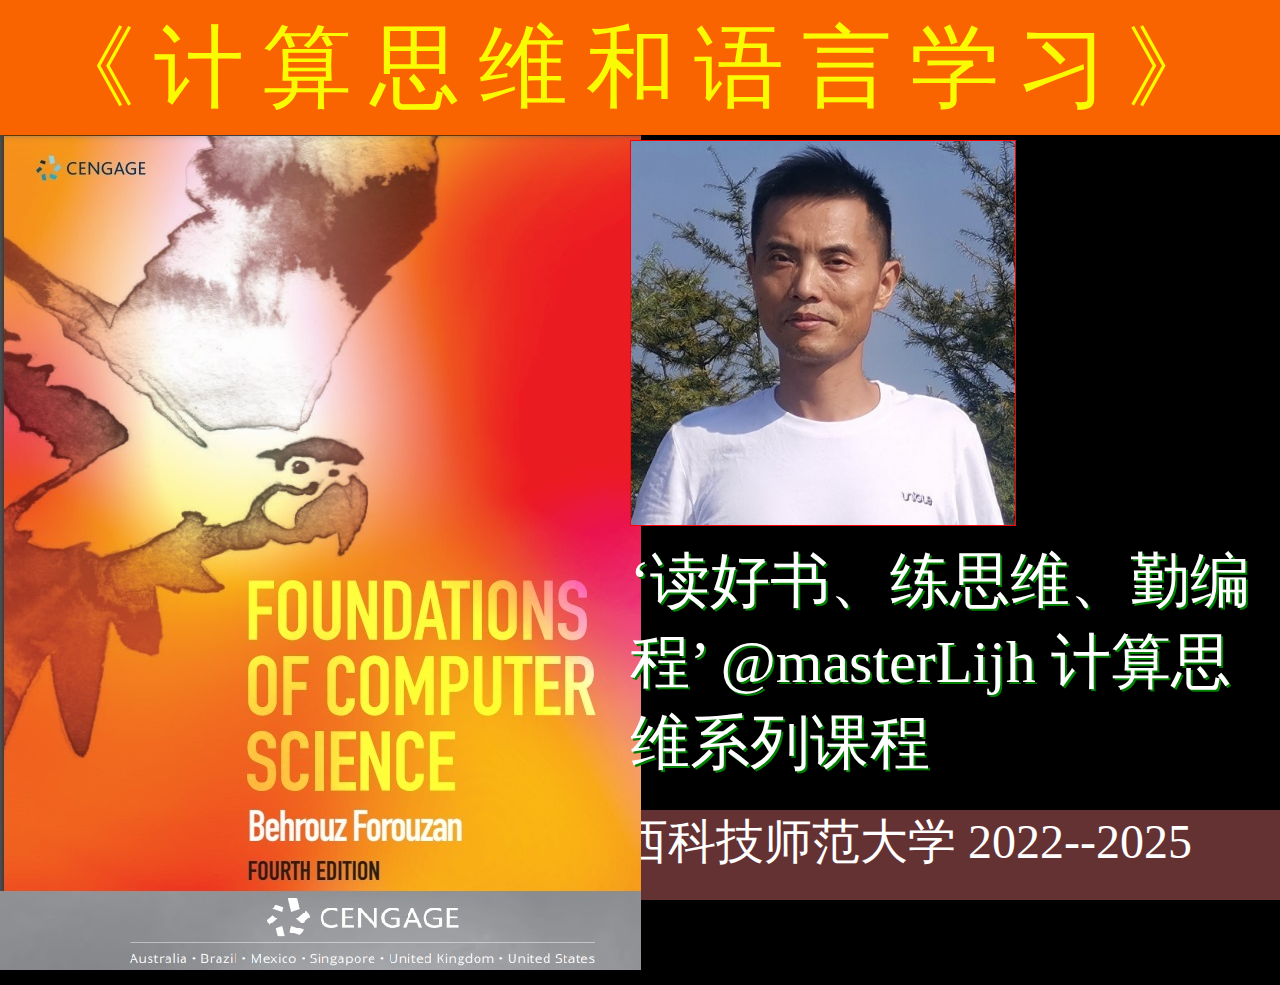
<file: index.html>
<!doctype html>
<html lang="en">
 <head>
  <meta charset="UTF-8">
  <meta name="viewport" content="width=device-width , initial-scale=1">
  <!-- 
   增加这句后，可以看到浏览器的DevTools面板的模拟移动设备状态的变化
  -->
  <link rel="stylesheet" href="myCSS.css" > 
  
  <title>Welcome to myCTApp</title>
 </head> 
 <body>
  <header>
	<p id="lessonName" >
     《计算思维和语言学习》
    </p> 
  <nav>
   <ol id ="listMenus">
 
   </ol>
  </nav>
  </header>

   <main>
    <img id="bookPage" src="lesson/CS.jpg">
    <div id="logoFace">
      <img id="teacherFace" src="myface/0.jpg">
	  <p id="teaching">
	   ‘读好书、练思维、勤编程’ @masterLijh 计算思维系列课程
	  </p>
    </div>
   </main>

  <footer> 
   	<p id="footerInfo">
	CopyRight from 李健宏 江西科技师范大学 2022--2025
	</p>
  </footer> 
  
 <script src="myJs.js" > 
 </script>
 </body>
</html>
</file>
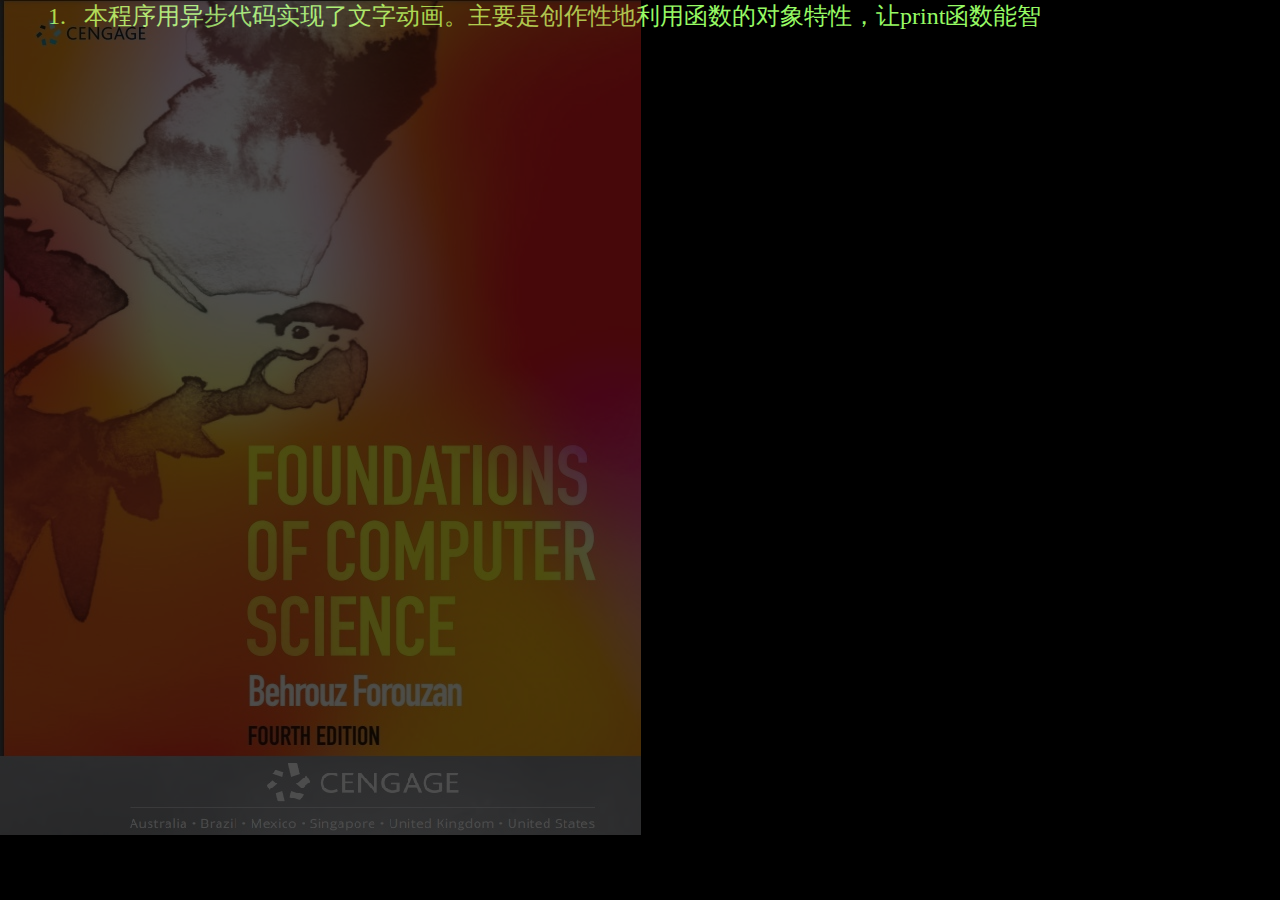
<file: testAnimation.html>
<!doctype html>
<html  lang="zh">
 <head>
  <meta charset="utf-8">
  <meta name="viewport" content="width=device-width,initial-scale=1">

  <title>进一步深刻理解HTML5本技术的MVC设计模式，规范APP代码组织中的CSS动画和JS行为的代码分工</title>
  
   <style>
    * {
      padding: 0 ;
	  margin: 0 ;
    }
    body, html {
      height: 100%;
     }

    body {
      margin: 0;
      padding: 0;
      font-family:Arial, Sans-Serif;
      background-color: black ; 
    }

     #app {
      position: relative ;
     }
	 #app>div.charSnow { 
	  position: absolute ;
	  opacity: 0.1 ;
	  font-size: 250px ;
	  color: white ;
	  cursor: pointer ;
	  border: 1px solid white ;
	  border-radius: 50% ;
	  padding-left  : 2px ;
	  padding-right  : 2px ;
	  /**上面属性将成为本对象CSS动画的起点**/
	  transition: all 1.2s ease-out ;
 	 }
   
 

     img#bgimage {
      position: absolute ;
	  opacity: 0.3 ;
        
    }
	 img#bgimage.change {
        transition: all 0.5s ease-out ; 
       }



  
	ol{color:rgb(150,250,100);
	  font-size:1.5em;
	  font-family:"Consolas"}
	ol>li{
	  text-indent: 0.5em ;
	  margin-left: 3em ;
	}
	</style>
	<script type="text/javascript">
	<!--
//设计一个毫秒计时器模型，该模型可以同时并行记录多个事件的发生经历的时间，开发者可以用字符串（msg）作为时钟的唯一标识，进行操作。原理简述如下：当timer.begin(msg)运行开启计时，timer.clock记录一个时钟对象，而timer.end(msg)用于结束该标识的计时，返回毫秒级别的时间差，同时把相应的时钟对象删除。
//注意：当错误地使用timer计时器时，比如end方法的msg写错，后台会抛出（throw）参数错误这类严重的警告，当发生此类错误时，作为开发者必须查看调用timer.begin和timer.end代码的msg，此时的timer不能正常来测算同步代码的时间。而不会影星timer检测异步代码的执行时间！
	 var timer = { 
	         clock : [] ,
			 begin : function(msg){
			          let beginTime = new Date() - 0 ;
					  let beginLable = msg ;
					  this.clock.push( {beginTime , beginLable } ) ;
			  }, // timer.begin
			 end :  function(msg){
			         let endTime = new Date() - 0 ;
					 let clock  ;
					 let length = this.clock.length ;
					 for (let i = 0 ; i < length ; i++ ){ 
					 //将找到的时钟对象，该时钟需要结束，下面设计一个交换算法，将其从timer.clock数组中删除。
						 if (this.clock[i].beginLable === msg){
							 clock = this.clock[i] ;
							 this.clock[i] = this.clock[length-1] ;
							 this.clock.pop();
                             return endTime - clock.beginTime ;
							}
					 }

					 throw("你错误地使用了timer.end方法使，请查看参数："+ msg );
					 
			  }, // timer.end 
			} ;

		 //window对象开始读取页面所需的资源文件
		 timer.begin('windowLoad') ; 
		 
		 window.addEventListener('load',function(){
           let time =  timer.end('windowLoad') ;
		   print("APP加载完成所有资源文件，共使用 " + time + " ms!") ;
		 }) ;


	//timer.end('wrong parameter') ; //故意写错，用来测试计时器模型的参数。
{ 
    timer.begin("A test for sync code");
	for (let i=0; i < 1e5 ; i++){
		let j = i*i ;
	}
    let t = timer.end("A test for sync code");
	console.log("本机本执行10万次平方运算的时间：" + t +" ms.");
}
    timer.begin("body元素内代码运行的时间");
	//-->
	</script>
  </head>
  <body>
   <div id="app">
    <img id="bgimage" src="lesson/CS.jpg" >
	<ol id="ol">
		
	</ol>
   </div>
   <script type="text/javascript">
   print("本程序用异步代码实现了文字动画。主要是创作性地利用函数的对象特性，让print函数能智能判断当前的异步输出的完成情况，并结合requestAnimationFrame这个强大API实现动画，每个字符的细节动画输出和整个字符串的整体有序把控到位！");
   
   	
    const backImgs = [] ; //全局变量
    {   
   	const booksPage = ['CS.jpg' , 'nutrition.jpg' , 'webProgramming.jpg' ] ;
   
   	for (let book of booksPage ){
   		timer.begin(book) ;
   		let img = new Image() ;
   		img.src = "lesson/" + book ;
   		img.id = "bgimage" ;
   		img.addEventListener('load',function(){
   		    print("图像:" + book + "完成load事件要 " + timer.end(book) +'ms !');
   		});
   		backImgs.push(img) ;
   	}
    }

  var mouse = {
	           isDown: false ,
			   x : 0 ,
			   deltaX : 0 ,
			   totalX : 0 ,
			   bookId : 0 ,
			   books : backImgs ,
			    } ;
	document.body.addEventListener("mousedown", function(ev){
   	
	      ev.preventDefault() ;
	      mouse.isDown = true ;
		  mouse.x = ev.pageX ;
		  $('bgimage').style.opacity =  '0.5' ;
		  $('bgimage').className = '' ;
   	}) ;
	document.body.addEventListener("mousemove", function(ev){
		if (mouse.isDown){
          mouse.deltaX = ev.pageX - mouse.x ;
	      if (mouse.deltaX > 10){
			  mouse.deltaX = 0 ;
			  mouse.x = ev.pageX ;
           $('bgimage').style.left = $('bgimage').offsetLeft + 8 + 'px' ;
		      mouse.totalX += 1 ;
		  }
		  if (mouse.deltaX < -10){
			  mouse.deltaX = 0 ;
			  mouse.x = ev.pageX ;
           $('bgimage').style.left = $('bgimage').offsetLeft - 8 + 'px' ;
		     mouse.totalX -= 1 ;
		  }
		  
		}
   	}) ;
	document.body.addEventListener("mouseup", function(ev){
		mouse.isDown = false ;
		mouse.x = 0 ;
		if (mouse.bookId === mouse.books.length -1  ){
          mouse.bookId = 0 ;
		} else{
		  mouse.bookId ++ ;
		 }

       
		let x = $("bgimage").offsetLeft ;
		if (mouse.totalX > 10)  {
         $("app").replaceChild(mouse.books[mouse.bookId],$("bgimage"));
         mouse.totalX = 0 ;
        }
		$("bgimage").style.left = x + 'px' ;
		$('bgimage').className = 'change' ; 

		setTimeout(function(){ 
		  $('bgimage').style.left =  '0px' ;
		  $('bgimage').style.opacity =  '0.3' ;
		  },200);
	}) ;
  

    window.document.body.addEventListener('keydown',function(ev){
   		    ev.preventDefault() ;
            timer.begin('key'+ev.key) ;
   			 }) ;
   	window.document.body.addEventListener('keyup',function(ev){
   		  let time =  timer.end('key'+ev.key) ;
   		  print("您刚才敲： "+ ev.key  + "键，用了" + time +  " ms!") ;
   		 }) ;
   
   	print("Hello , this App will check the preformace of you computing system! ") ;
   	print("I'm very good at programmming! ") ;
   	print("Recursive function can do a lot of pretty good things! ") ;
     //下面为鼠标增设一个鼠标事件处理程序，结合DOM技术和汉字的API编码转换，实现满屏汉字的随意点缀
     { //路过的代码块
   let li = '李' ;
   let hong = '宏' ;
   let begin = hong.charCodeAt() ;
   let end = li.charCodeAt() ;
   let lihong = "" ; // lihong将存放 unicode 字符编码中， 李 和 宏 之间的三千多个汉字编码
    for(let i=begin ; i <= end ; i++){
      lihong += String.fromCharCode(i) ;
    }
   	document.body.lihong = lihong ; //离开本代码快，lihong变量不会存在，因此我们姑且把这个字符串存放在body对象内

	//为APP提供点击事件的处理，主要实现屏幕外飞来的汉字落在鼠标中央。
    document.body.addEventListener('click',function(ev){
   	
   		  timer.begin('mouse');
   	      let arr = this.lihong ;
     	  let div = document.createElement("div");
   		      div.textContent = arr[arr.length - 1] ;
   			  div.className = "charSnow" ; //这条与CSS样式的设计模式，是实现软件设计师和工程师任务分工的关键
			 //下面实现触发CSS动画效果的程序设计，要点是让CSS引擎理解DOM动画的对象属性起点和终点
			 //同步代码太快，这样设定的DOM属性，将成为CSS动画的起点
			  div.style.left = parseInt(document.body.clientWidth * Math.random()) + 'px';
              div.style.top = '-100px' ;
   			 //同步代码太慢，这样设定的DOM属性，会成为CSS动画的终点 
			  setTimeout(function(){
   			   div.style.fontSize = '16px' ;
               div.style.opacity = '0.9' ;
   			   div.style.left = ev.pageX - 8 + 'px';
               div.style.top = ev.pageY  - 8 + 'px';
   			  },100); // 100ms后触发动画，这对计算机属于极慢事件，而对人类而言，则是非常流畅的
   			  
   			$('app').appendChild(div) ; //上一版有bug误把爷爷当作了父亲，导致动态div定位问题，在此纠正
   		 this.lihong = arr.slice(0, arr.length - 1) ;
   		console.log('本次DOM渲染代码运行时间：' + timer.end('mouse')+ 'ms!');
   	
   	}) ; // body.addEventListener('mousedown'...)
     }//路过的代码块
   
     /*************************************************
     writen by masterLijh
    2024 3 18
   1、print函数用来在App页面上生成列表li内容，它假设body标签中有ol元素
   2、调用函数print(str)会用动画的方式把str逐个字符打印出来
   3、该函数利用了函数式编程方法，把函数看作对象，建立和利用print.str属性
   
     ******************/
   	function print(str){
   	  if (print.str){ //如果存在print.str则说明print函数正在异步输出中
   		  setTimeout(()=>print(str) , 1000) ;
   		  return ;
   	  }
   	  print.str= str ;
   	  let liDom = document.createElement('li') ;
   	  let olDom = $("ol");
   	  
   	  liDom.textContent = print.str[0] ; 
   	  window.requestAnimationFrame(oneChar);
   	   function oneChar(){
   		 if(print.str.length > 1){
   	      liDom.textContent += print.str[1] ;
          print.str = print.str.slice(1) ;
   		  window.requestAnimationFrame(oneChar);
   		  }else{
   		   print.str = undefined ;
   		  }
   	   }
   	   
   	  olDom.appendChild(liDom);
   	} // print(str)
    
   
   
   	function $(eleId){
     if (typeof eleId !== 'string'){
   	   throw("$函数调用实参错误，行参必须是字符串！");
   	   return 
     }
      return document.getElementById(eleId) ;
    }
   
    console.log('body元素内的同步代码运行的时间:' + timer.end("body元素内代码运行的时间") +'ms!');	
   //
   </script> 
  </body>
 </html>
</file>
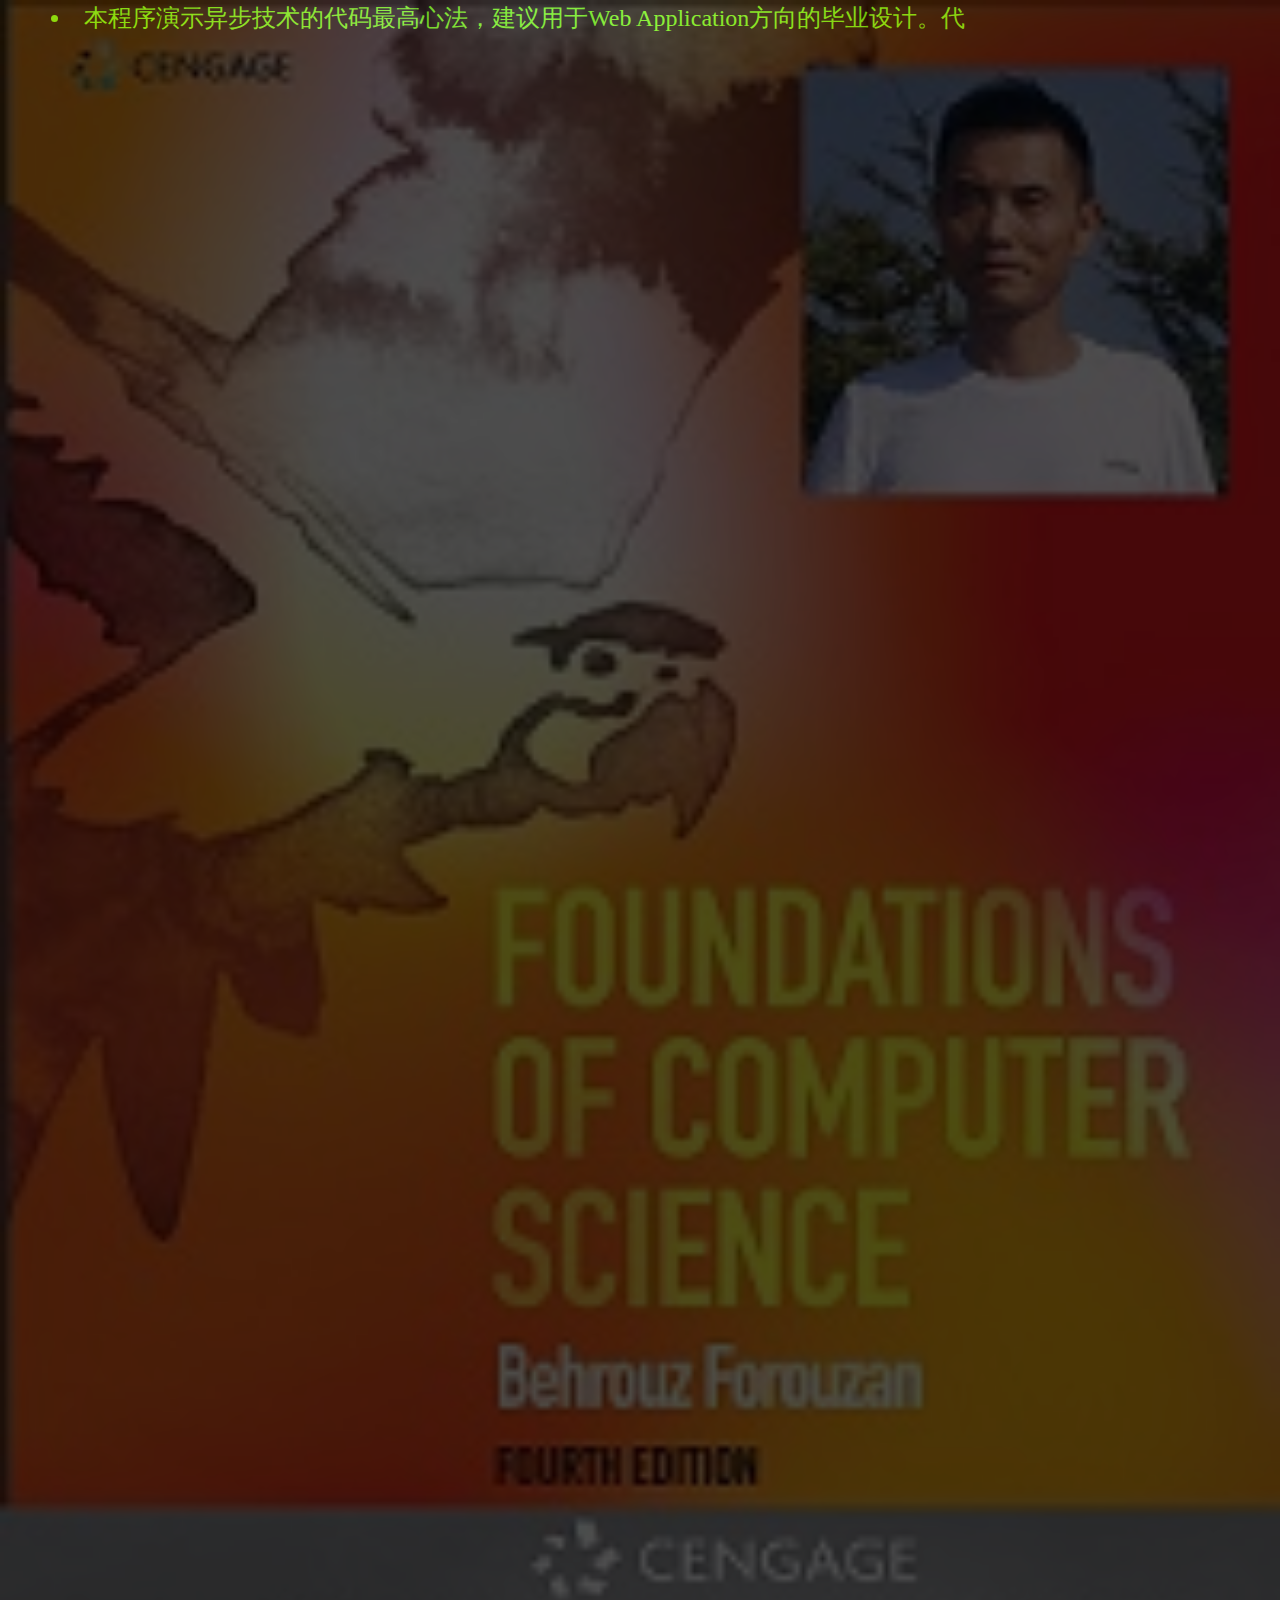
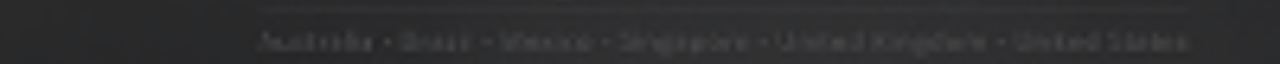
<file: testHttp.html>
<!doctype html>
<html  lang="zh">
 <head>
  <meta charset="utf-8">
  <meta name="viewport" content="width=device-width,initial-scale=1">

  <title>本例作为Web APP开发对互联网络的HTPP协议应用范例！</title>
  
   <style>
    * {
      padding: 0 ;
	    margin: 0 ;
    }
     body {
      margin: 0;
      padding: 0;
      font-family:Arial, Sans-Serif;
      background-color: black ; 
    }

     #app {
      position: relative ;
     }
	
   

     img#bgimage {
      position: absolute ;
	    opacity: 0.3 ;
        
    }

	ul{color:rgb(100,250,10);
	  font-size:1.5em;
	  font-family:"Consolas"}
	ul>li{
	  text-indent: 0.5em ;
	  margin-left: 3em ;
    line-height: 1.5em;
	}
	</style>
	<script type="text/javascript">
	<!--
		/*** 本程序为testHttp ，将访问与本文件同级，即txt文件夹下的文本文件
		 通过建立httpLoader模型，学习利用window的XMLHttpRequest对象，实现任意文本文件的访问
		 本代码本质上利用http协议进行服务器通信，因此运行环境须有客户端和服务器支撑，不能在本地运行，没有服务器支撑的可以使用本地操作系统虚拟的HTTP服务器。
		 ***/
     var httpLoader = { 
		  textContent: '' ,
      textLines: [] ,
          request: function( url ){
			         this.textContent = '' ; 
         // 每次开始http请求前，必须将本对象上次访问的结果删除，这样就可简单地管理textContent属性
            let xhr = new XMLHttpRequest() ;
			          xhr.onreadystatechange = callback ; //注意：XMLHttpRequest的实例不支持 addEventListener方法
               //此处设定同步代码的开始时间
                xhr.open('GET', url, true); //true 设定为异步请求，false为同步请求
                xhr.send(''); //顺序调用XMLHttpRequest对象实例的open、send 二步方法，正式启动http请求
    
	//callback函数是定义在模型内的httpRequest内部的函数，语法上看仅供httpRequest父函数使用
	//xhr实例对象的onreadystatechange事件属性，是系统对接我们的异步函数的句柄，请顾名思义，on ready state change，对接http协议的底层通信标记。
    //1.在每次htttp请求中，onreadystatechange事件一般会顺序触发4次，系统同时返回相应的xhr.readyState值,我们的代码则可通过readyState值得到当前异步访问的进展。
    //2.http请求成功的条件有二个，一是xhr.readyState为4，并且xhr.status为200。
	//3.由于网络或其他不可预测的问题，会造成请求失败，表现为：xhr.readyState停留在1、2、3则代表请求失败，xhr.readyState为4但xhr.status不为200则代表无法获取请求内容（即请求成功也没有用）。             
				function callback(){ 
					        if (this.readyState === 1 ){
                    console.log("Request begin...");
                   return ;
                   } 
                  if (this.readyState === 2 ){
                    console.log("loading...");
                    return ;
                  } 
                  if (this.readyState === 3 ){
                    console.log("Http interact... ");
                    return ;
                  } 
                if (this.readyState === 4 ){
                    console.log("Request  is complete .");
                   if (xhr.status !== 200){
                      console.log("HttpServer refused ! ");
                      return ;
                   }else{
                       httpLoader.textContent = this.responseText; 
                   } // success of 
                }//readyState === 4
       }//end of callback	     
      },//end request method
	 } ; //End httpLoader
	 
//用httpLoader模型读入文本文件，用print函数实现输出
httpLoader.request('txt/paper.txt') ; //同步代码启动http请求
   setTimeout(function(){  //异步代码处理http访问获取的数据
      if(httpLoader.textContent.length > 1 ){
         httpLoader.textLines = httpLoader.textContent.split("\r"); 
         for(let line of httpLoader.textLines ) {
           print(line ) ;
         }       
      }else{
         print("文本获取失败，请查查原因！") ;
      }
   },1000);


	 var timer = { 
	         clock : [] ,
			 begin : function(msg){
			          let beginTime = new Date() - 0 ;
					  let beginLable = msg ;
					  this.clock.push( {beginTime , beginLable } ) ;
			  }, // timer.begin
			 end :  function(msg){
			         let endTime = new Date() - 0 ;
					 let clock  ;
					 let length = this.clock.length ;
					 for (let i = 0 ; i < length ; i++ ){ 
					 //将找到的时钟对象，该时钟需要结束，下面设计一个交换算法，将其从timer.clock数组中删除。
						 if (this.clock[i].beginLable === msg){
							 clock = this.clock[i] ;
							 this.clock[i] = this.clock[length-1] ;
							 this.clock.pop();
                             return endTime - clock.beginTime ;
							}
					 }

					 throw("你错误地使用了timer.end方法使，请查看参数："+ msg );
					 
			  }, // timer.end 
			} ;

		 //window对象开始读取页面所需的资源文件
		 timer.begin('windowLoad') ; 
		 
		 window.addEventListener('load',function(){
           let time =  timer.end('windowLoad') ;
		   print("APP加载完成所有资源文件，共使用 " + time + " ms!") ;
		 }) ;

		
	//-->
	</script>
  </head>
  <body>
   <div id="app">
    <img id="bgimage" src="lesson/back.jpg" >
	<ul id="ul">
		
	</ul>
   </div>
   <script type="text/javascript">
    $('bgimage').style.width = window.innerWidth + 'px' ;
   print("本程序演示异步技术的代码最高心法，建议用于Web Application方向的毕业设计。代码对接底层的http对象实现对同域文本文件的内容加载。本例输出我与学生在交流毕业设计/论文的对话文本！");
   
   	


     
   /*************************************************
     writen by masterLijh
    2024 3 18
   1、print函数用来在App页面上生成列表li内容，它假设body标签中有ol元素
   2、调用函数print(str)会用动画的方式把str逐个字符打印出来
   3、该函数利用了函数式编程方法，把函数看作对象，建立和利用print.str属性
   
     ******************/
   	function print(str){
   	  if (print.str){ //如果存在print.str则说明print函数正在异步输出中
   		  setTimeout(()=>print(str) , 1000) ;
   		  return ;
   	  }
   	  print.str= str ;
   	  let liDom = document.createElement('li') ;
   	  let olDom = $("ul");
   	  
   	  liDom.textContent = print.str[0] ; 
   	  window.requestAnimationFrame(oneChar);
   	   function oneChar(){
   		 if(print.str.length > 1){
   	      liDom.textContent += print.str[1] ;
          print.str = print.str.slice(1) ;
   		  window.requestAnimationFrame(oneChar);
   		  }else{
   		   print.str = undefined ;
   		  }
   	   }
   	   
   	  olDom.appendChild(liDom);
   	} // print(str)
    
   
   
   	function $(eleId){
     if (typeof eleId !== 'string'){
   	   throw("$函数调用实参错误，行参必须是字符串！");
   	   return 
     }
      return document.getElementById(eleId) ;
    }
   
  
   //
   </script> 
  </body>
 </html>
</file>
<file: myCSS.css>
*{margin:0}
body{
       background-color: rgb(0,0,0) ;
	   overflow: hidden ;
     }
img#bookPage{
 max-width: 100%;
}
header{
 height: 15% ;
 background: rgb(250,100,0);
 color: rgb(250,250,0);
}

footer{
 height: 10% ;
 background: rgb(100,50,50);
 color: white;
}
main{
 height: 75% ;
 position:relative;
}
div#logoFace{
 width:50%; 
 position:absolute;
 top:5px;
 right:10px;
}
img#teacherFace{
  width:60%; 
  border:1px solid red ;
 }

p#lessonName{
  font-size: 1.5em;
  letter-spacing: 0.2em;
  text-align:center;
   
}
p#teaching{
  color:white ;
  text-shadow: 2px 2px green  
}
p#footerInfo{
  font-size: 0.8em;
  text-align:center;
  
}
/*
@media screen and (min-width: 600px){
  img#bookPage{
   display:block;
   margin:auto;
   }
  header{ height: 120px ;}
  p#lessonName{line-height:120px;}
  footer{ height: 60px ;  }
  p#footerInfo{line-height:60px;}
}
*/
</file>
